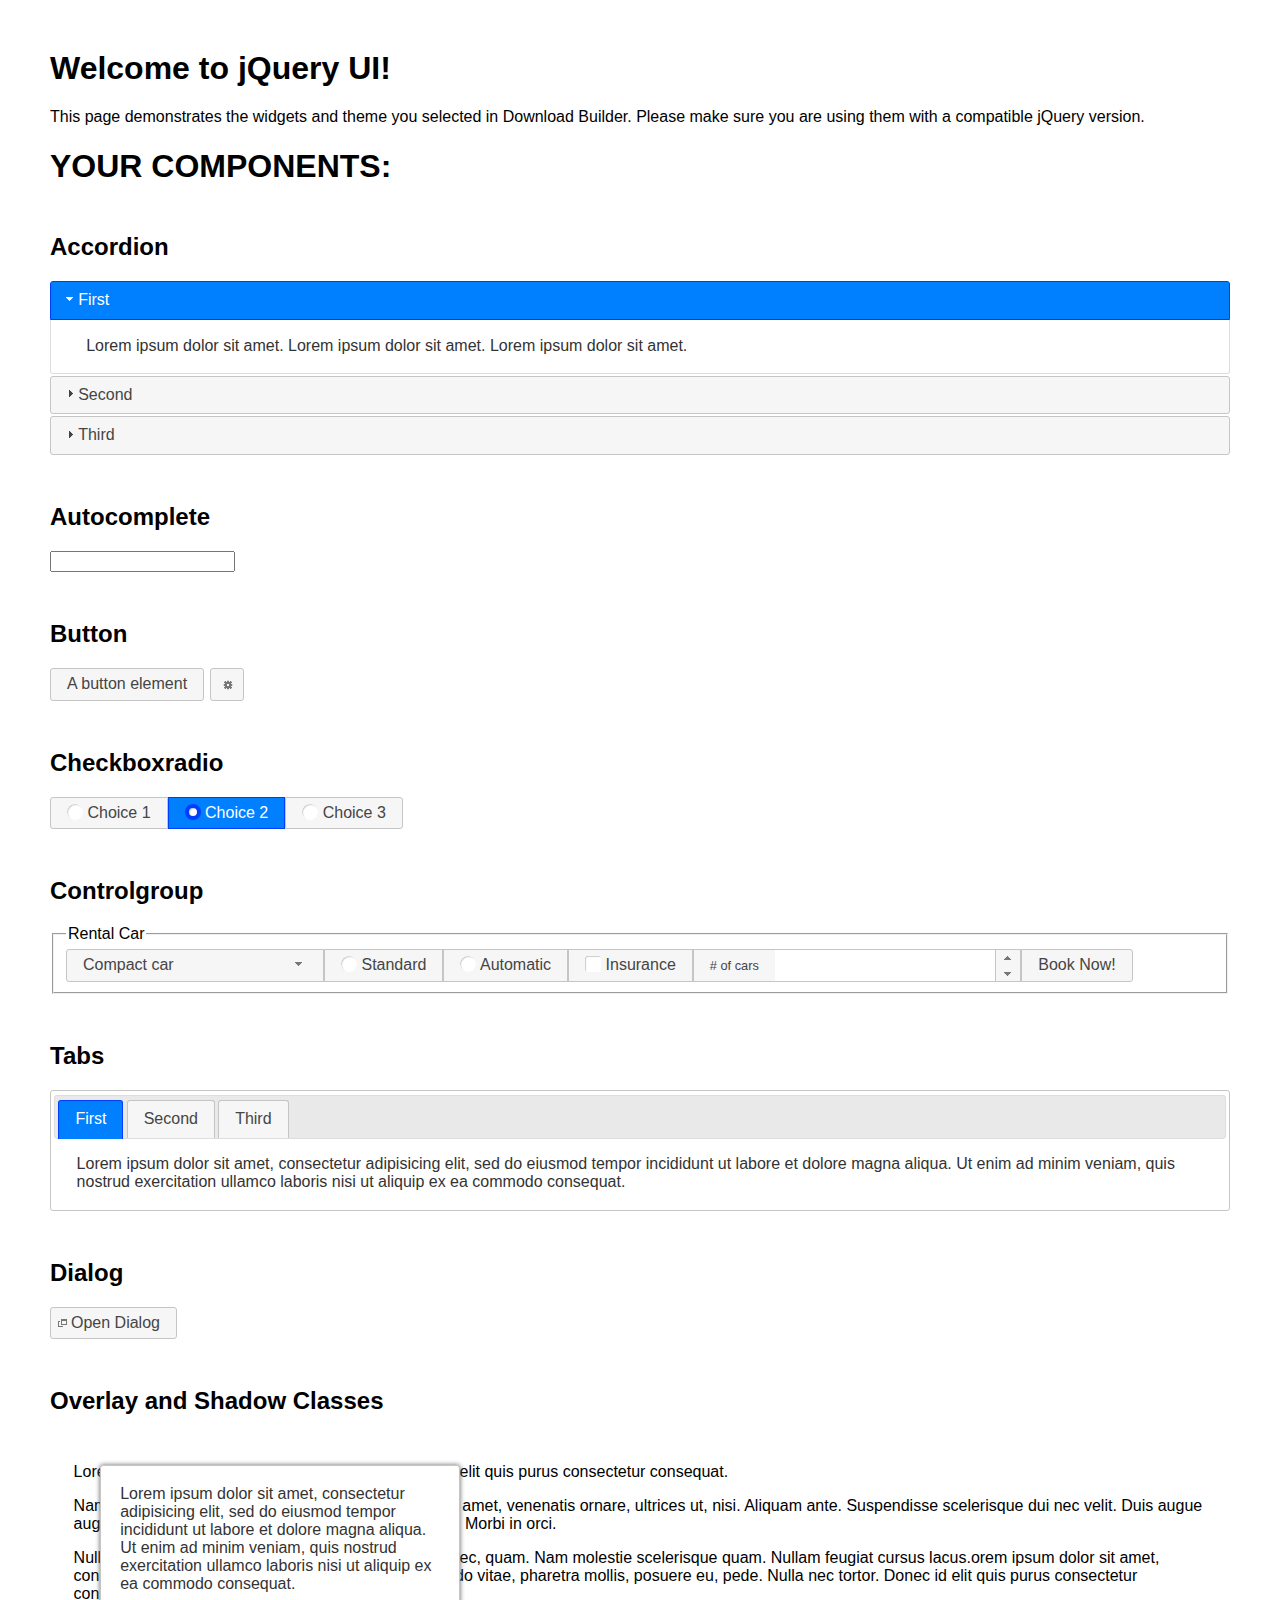
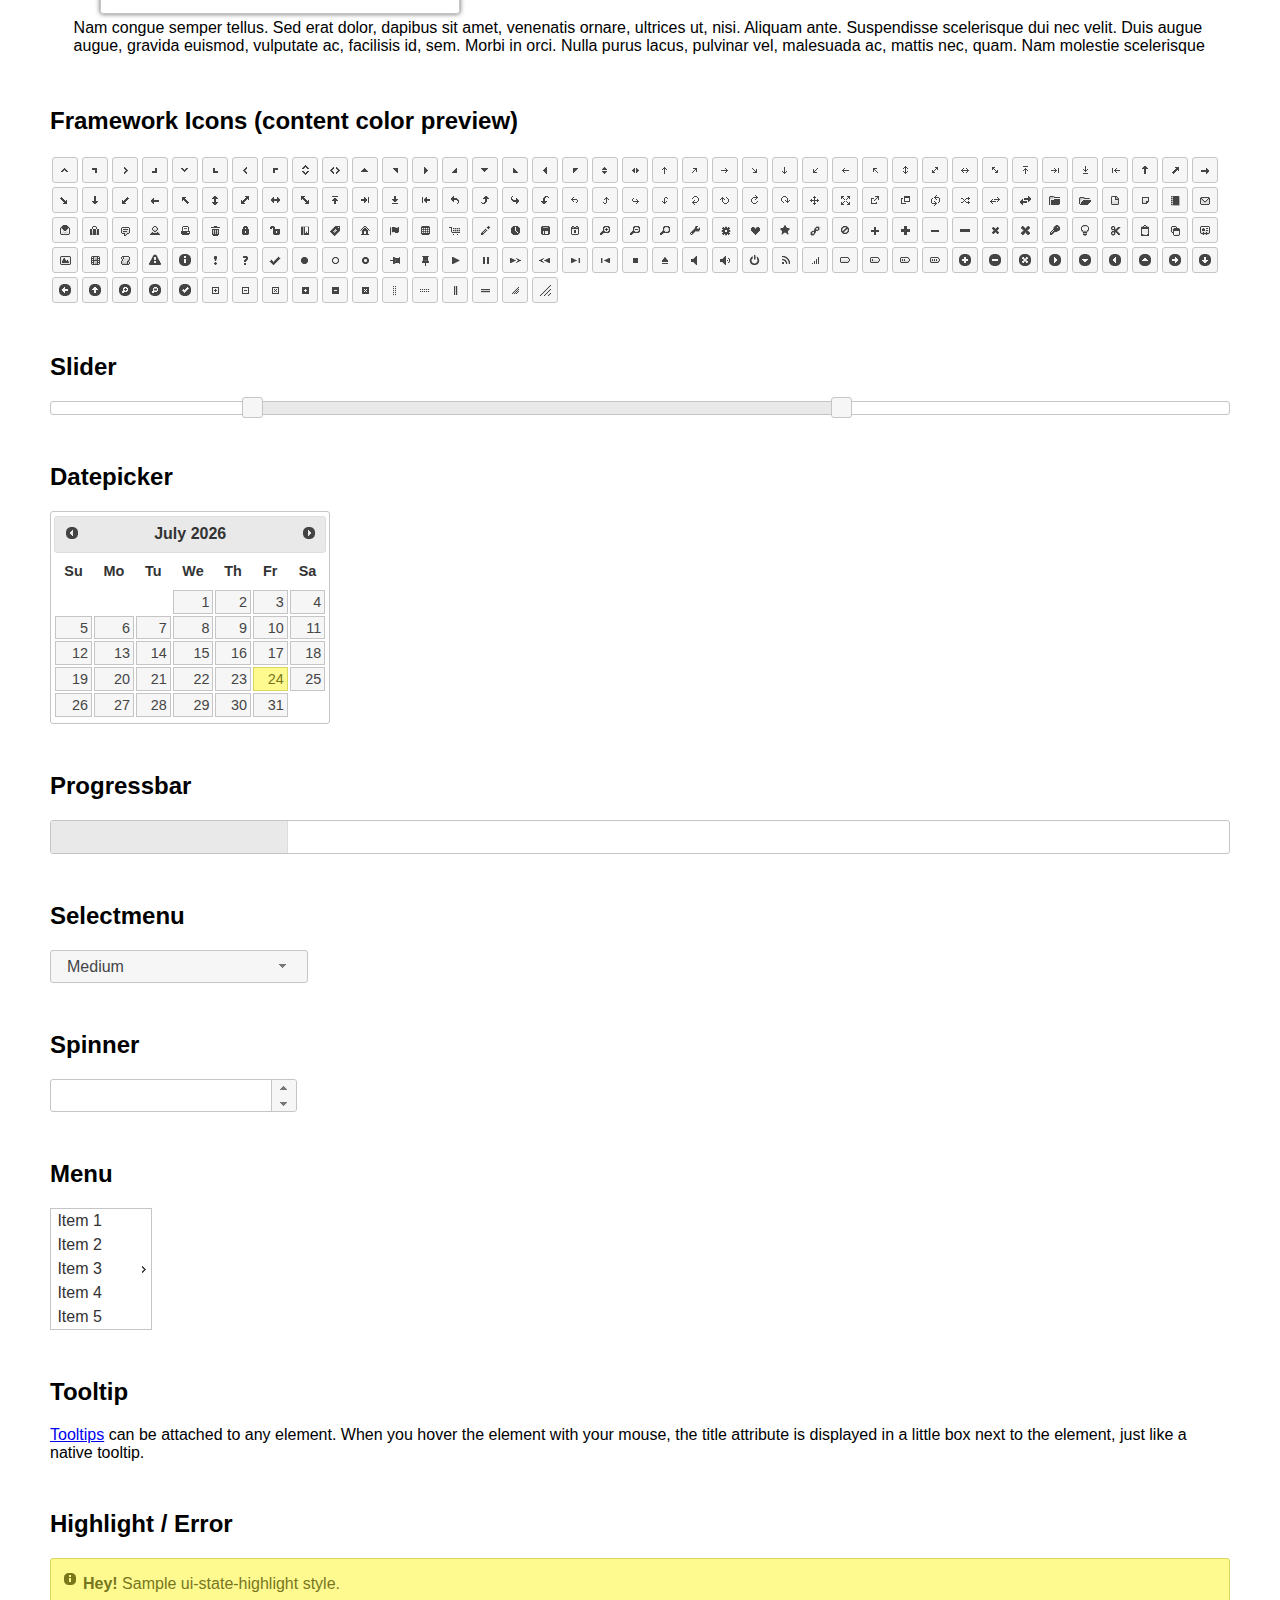
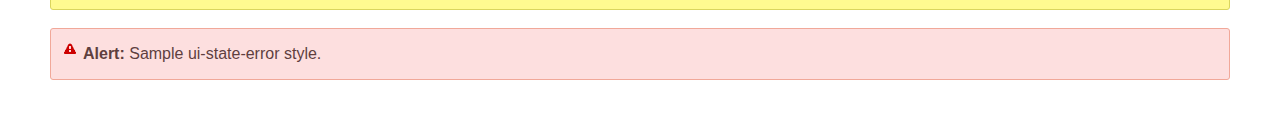
<file: JqueryUI/index.html>
<!doctype html>
<html lang="us">
<head>
	<meta charset="utf-8">
	<title>jQuery UI Example Page</title>
	<link href="jquery-ui.css" rel="stylesheet">
	<style>
	body{
		font-family: "Trebuchet MS", sans-serif;
		margin: 50px;
	}
	.demoHeaders {
		margin-top: 2em;
	}
	#dialog-link {
		padding: .4em 1em .4em 20px;
		text-decoration: none;
		position: relative;
	}
	#dialog-link span.ui-icon {
		margin: 0 5px 0 0;
		position: absolute;
		left: .2em;
		top: 50%;
		margin-top: -8px;
	}
	#icons {
		margin: 0;
		padding: 0;
	}
	#icons li {
		margin: 2px;
		position: relative;
		padding: 4px 0;
		cursor: pointer;
		float: left;
		list-style: none;
	}
	#icons span.ui-icon {
		float: left;
		margin: 0 4px;
	}
	.fakewindowcontain .ui-widget-overlay {
		position: absolute;
	}
	select {
		width: 200px;
	}
	</style>
</head>
<body>

<h1>Welcome to jQuery UI!</h1>

<div class="ui-widget">
	<p>This page demonstrates the widgets and theme you selected in Download Builder. Please make sure you are using them with a compatible jQuery version.</p>
</div>

<h1>YOUR COMPONENTS:</h1>


<!-- Accordion -->
<h2 class="demoHeaders">Accordion</h2>
<div id="accordion">
	<h3>First</h3>
	<div>Lorem ipsum dolor sit amet. Lorem ipsum dolor sit amet. Lorem ipsum dolor sit amet.</div>
	<h3>Second</h3>
	<div>Phasellus mattis tincidunt nibh.</div>
	<h3>Third</h3>
	<div>Nam dui erat, auctor a, dignissim quis.</div>
</div>



<!-- Autocomplete -->
<h2 class="demoHeaders">Autocomplete</h2>
<div>
	<input id="autocomplete" title="type &quot;a&quot;">
</div>



<!-- Button -->
<h2 class="demoHeaders">Button</h2>
<button id="button">A button element</button>
<button id="button-icon">An icon-only button</button>



<!-- Checkboxradio -->
<h2 class="demoHeaders">Checkboxradio</h2>
<form style="margin-top: 1em;">
	<div id="radioset">
		<input type="radio" id="radio1" name="radio"><label for="radio1">Choice 1</label>
		<input type="radio" id="radio2" name="radio" checked="checked"><label for="radio2">Choice 2</label>
		<input type="radio" id="radio3" name="radio"><label for="radio3">Choice 3</label>
	</div>
</form>



<!-- Controlgroup -->
<h2 class="demoHeaders">Controlgroup</h2>
<fieldset>
	<legend>Rental Car</legend>
	<div id="controlgroup">
		<select id="car-type">
			<option>Compact car</option>
			<option>Midsize car</option>
			<option>Full size car</option>
			<option>SUV</option>
			<option>Luxury</option>
			<option>Truck</option>
			<option>Van</option>
		</select>
		<label for="transmission-standard">Standard</label>
		<input type="radio" name="transmission" id="transmission-standard">
		<label for="transmission-automatic">Automatic</label>
		<input type="radio" name="transmission" id="transmission-automatic">
		<label for="insurance">Insurance</label>
		<input type="checkbox" name="insurance" id="insurance">
		<label for="horizontal-spinner" class="ui-controlgroup-label"># of cars</label>
		<input id="horizontal-spinner" class="ui-spinner-input">
		<button>Book Now!</button>
	</div>
</fieldset>



<!-- Tabs -->
<h2 class="demoHeaders">Tabs</h2>
<div id="tabs">
	<ul>
		<li><a href="#tabs-1">First</a></li>
		<li><a href="#tabs-2">Second</a></li>
		<li><a href="#tabs-3">Third</a></li>
	</ul>
	<div id="tabs-1">Lorem ipsum dolor sit amet, consectetur adipisicing elit, sed do eiusmod tempor incididunt ut labore et dolore magna aliqua. Ut enim ad minim veniam, quis nostrud exercitation ullamco laboris nisi ut aliquip ex ea commodo consequat.</div>
	<div id="tabs-2">Phasellus mattis tincidunt nibh. Cras orci urna, blandit id, pretium vel, aliquet ornare, felis. Maecenas scelerisque sem non nisl. Fusce sed lorem in enim dictum bibendum.</div>
	<div id="tabs-3">Nam dui erat, auctor a, dignissim quis, sollicitudin eu, felis. Pellentesque nisi urna, interdum eget, sagittis et, consequat vestibulum, lacus. Mauris porttitor ullamcorper augue.</div>
</div>



<h2 class="demoHeaders">Dialog</h2>
<p>
	<button id="dialog-link" class="ui-button ui-corner-all ui-widget">
		<span class="ui-icon ui-icon-newwin"></span>Open Dialog
	</button>
</p>

<h2 class="demoHeaders">Overlay and Shadow Classes</h2>
<div style="position: relative; width: 96%; height: 200px; padding:1% 2%; overflow:hidden;" class="fakewindowcontain">
	<p>Lorem ipsum dolor sit amet,  Nulla nec tortor. Donec id elit quis purus consectetur consequat. </p><p>Nam congue semper tellus. Sed erat dolor, dapibus sit amet, venenatis ornare, ultrices ut, nisi. Aliquam ante. Suspendisse scelerisque dui nec velit. Duis augue augue, gravida euismod, vulputate ac, facilisis id, sem. Morbi in orci. </p><p>Nulla purus lacus, pulvinar vel, malesuada ac, mattis nec, quam. Nam molestie scelerisque quam. Nullam feugiat cursus lacus.orem ipsum dolor sit amet, consectetur adipiscing elit. Donec libero risus, commodo vitae, pharetra mollis, posuere eu, pede. Nulla nec tortor. Donec id elit quis purus consectetur consequat. </p><p>Nam congue semper tellus. Sed erat dolor, dapibus sit amet, venenatis ornare, ultrices ut, nisi. Aliquam ante. Suspendisse scelerisque dui nec velit. Duis augue augue, gravida euismod, vulputate ac, facilisis id, sem. Morbi in orci. Nulla purus lacus, pulvinar vel, malesuada ac, mattis nec, quam. Nam molestie scelerisque quam. </p><p>Nullam feugiat cursus lacus.orem ipsum dolor sit amet, consectetur adipiscing elit. Donec libero risus, commodo vitae, pharetra mollis, posuere eu, pede. Nulla nec tortor. Donec id elit quis purus consectetur consequat. Nam congue semper tellus. Sed erat dolor, dapibus sit amet, venenatis ornare, ultrices ut, nisi. Aliquam ante. </p><p>Suspendisse scelerisque dui nec velit. Duis augue augue, gravida euismod, vulputate ac, facilisis id, sem. Morbi in orci. Nulla purus lacus, pulvinar vel, malesuada ac, mattis nec, quam. Nam molestie scelerisque quam. Nullam feugiat cursus lacus.orem ipsum dolor sit amet, consectetur adipiscing elit. Donec libero risus, commodo vitae, pharetra mollis, posuere eu, pede. Nulla nec tortor. Donec id elit quis purus consectetur consequat. Nam congue semper tellus. Sed erat dolor, dapibus sit amet, venenatis ornare, ultrices ut, nisi. </p>

	<!-- ui-dialog -->
	<div class="ui-widget-overlay ui-front"></div>
	<div style="position: absolute; width: 320px; left: 50px; top: 30px; padding: 1.2em" class="ui-widget ui-front ui-widget-content ui-corner-all ui-widget-shadow">
		Lorem ipsum dolor sit amet, consectetur adipisicing elit, sed do eiusmod tempor incididunt ut labore et dolore magna aliqua. Ut enim ad minim veniam, quis nostrud exercitation ullamco laboris nisi ut aliquip ex ea commodo consequat.
	</div>

</div>

<!-- ui-dialog -->
<div id="dialog" title="Dialog Title">
	<p>Lorem ipsum dolor sit amet, consectetur adipisicing elit, sed do eiusmod tempor incididunt ut labore et dolore magna aliqua. Ut enim ad minim veniam, quis nostrud exercitation ullamco laboris nisi ut aliquip ex ea commodo consequat.</p>
</div>



<h2 class="demoHeaders">Framework Icons (content color preview)</h2>
<ul id="icons" class="ui-widget ui-helper-clearfix">
	<li class="ui-state-default ui-corner-all" title=".ui-icon-caret-1-n"><span class="ui-icon ui-icon-caret-1-n"></span></li>
	<li class="ui-state-default ui-corner-all" title=".ui-icon-caret-1-ne"><span class="ui-icon ui-icon-caret-1-ne"></span></li>
	<li class="ui-state-default ui-corner-all" title=".ui-icon-caret-1-e"><span class="ui-icon ui-icon-caret-1-e"></span></li>
	<li class="ui-state-default ui-corner-all" title=".ui-icon-caret-1-se"><span class="ui-icon ui-icon-caret-1-se"></span></li>
	<li class="ui-state-default ui-corner-all" title=".ui-icon-caret-1-s"><span class="ui-icon ui-icon-caret-1-s"></span></li>
	<li class="ui-state-default ui-corner-all" title=".ui-icon-caret-1-sw"><span class="ui-icon ui-icon-caret-1-sw"></span></li>
	<li class="ui-state-default ui-corner-all" title=".ui-icon-caret-1-w"><span class="ui-icon ui-icon-caret-1-w"></span></li>
	<li class="ui-state-default ui-corner-all" title=".ui-icon-caret-1-nw"><span class="ui-icon ui-icon-caret-1-nw"></span></li>
	<li class="ui-state-default ui-corner-all" title=".ui-icon-caret-2-n-s"><span class="ui-icon ui-icon-caret-2-n-s"></span></li>
	<li class="ui-state-default ui-corner-all" title=".ui-icon-caret-2-e-w"><span class="ui-icon ui-icon-caret-2-e-w"></span></li>
	<li class="ui-state-default ui-corner-all" title=".ui-icon-triangle-1-n"><span class="ui-icon ui-icon-triangle-1-n"></span></li>
	<li class="ui-state-default ui-corner-all" title=".ui-icon-triangle-1-ne"><span class="ui-icon ui-icon-triangle-1-ne"></span></li>
	<li class="ui-state-default ui-corner-all" title=".ui-icon-triangle-1-e"><span class="ui-icon ui-icon-triangle-1-e"></span></li>
	<li class="ui-state-default ui-corner-all" title=".ui-icon-triangle-1-se"><span class="ui-icon ui-icon-triangle-1-se"></span></li>
	<li class="ui-state-default ui-corner-all" title=".ui-icon-triangle-1-s"><span class="ui-icon ui-icon-triangle-1-s"></span></li>
	<li class="ui-state-default ui-corner-all" title=".ui-icon-triangle-1-sw"><span class="ui-icon ui-icon-triangle-1-sw"></span></li>
	<li class="ui-state-default ui-corner-all" title=".ui-icon-triangle-1-w"><span class="ui-icon ui-icon-triangle-1-w"></span></li>
	<li class="ui-state-default ui-corner-all" title=".ui-icon-triangle-1-nw"><span class="ui-icon ui-icon-triangle-1-nw"></span></li>
	<li class="ui-state-default ui-corner-all" title=".ui-icon-triangle-2-n-s"><span class="ui-icon ui-icon-triangle-2-n-s"></span></li>
	<li class="ui-state-default ui-corner-all" title=".ui-icon-triangle-2-e-w"><span class="ui-icon ui-icon-triangle-2-e-w"></span></li>
	<li class="ui-state-default ui-corner-all" title=".ui-icon-arrow-1-n"><span class="ui-icon ui-icon-arrow-1-n"></span></li>
	<li class="ui-state-default ui-corner-all" title=".ui-icon-arrow-1-ne"><span class="ui-icon ui-icon-arrow-1-ne"></span></li>
	<li class="ui-state-default ui-corner-all" title=".ui-icon-arrow-1-e"><span class="ui-icon ui-icon-arrow-1-e"></span></li>
	<li class="ui-state-default ui-corner-all" title=".ui-icon-arrow-1-se"><span class="ui-icon ui-icon-arrow-1-se"></span></li>
	<li class="ui-state-default ui-corner-all" title=".ui-icon-arrow-1-s"><span class="ui-icon ui-icon-arrow-1-s"></span></li>
	<li class="ui-state-default ui-corner-all" title=".ui-icon-arrow-1-sw"><span class="ui-icon ui-icon-arrow-1-sw"></span></li>
	<li class="ui-state-default ui-corner-all" title=".ui-icon-arrow-1-w"><span class="ui-icon ui-icon-arrow-1-w"></span></li>
	<li class="ui-state-default ui-corner-all" title=".ui-icon-arrow-1-nw"><span class="ui-icon ui-icon-arrow-1-nw"></span></li>
	<li class="ui-state-default ui-corner-all" title=".ui-icon-arrow-2-n-s"><span class="ui-icon ui-icon-arrow-2-n-s"></span></li>
	<li class="ui-state-default ui-corner-all" title=".ui-icon-arrow-2-ne-sw"><span class="ui-icon ui-icon-arrow-2-ne-sw"></span></li>
	<li class="ui-state-default ui-corner-all" title=".ui-icon-arrow-2-e-w"><span class="ui-icon ui-icon-arrow-2-e-w"></span></li>
	<li class="ui-state-default ui-corner-all" title=".ui-icon-arrow-2-se-nw"><span class="ui-icon ui-icon-arrow-2-se-nw"></span></li>
	<li class="ui-state-default ui-corner-all" title=".ui-icon-arrowstop-1-n"><span class="ui-icon ui-icon-arrowstop-1-n"></span></li>
	<li class="ui-state-default ui-corner-all" title=".ui-icon-arrowstop-1-e"><span class="ui-icon ui-icon-arrowstop-1-e"></span></li>
	<li class="ui-state-default ui-corner-all" title=".ui-icon-arrowstop-1-s"><span class="ui-icon ui-icon-arrowstop-1-s"></span></li>
	<li class="ui-state-default ui-corner-all" title=".ui-icon-arrowstop-1-w"><span class="ui-icon ui-icon-arrowstop-1-w"></span></li>
	<li class="ui-state-default ui-corner-all" title=".ui-icon-arrowthick-1-n"><span class="ui-icon ui-icon-arrowthick-1-n"></span></li>
	<li class="ui-state-default ui-corner-all" title=".ui-icon-arrowthick-1-ne"><span class="ui-icon ui-icon-arrowthick-1-ne"></span></li>
	<li class="ui-state-default ui-corner-all" title=".ui-icon-arrowthick-1-e"><span class="ui-icon ui-icon-arrowthick-1-e"></span></li>
	<li class="ui-state-default ui-corner-all" title=".ui-icon-arrowthick-1-se"><span class="ui-icon ui-icon-arrowthick-1-se"></span></li>
	<li class="ui-state-default ui-corner-all" title=".ui-icon-arrowthick-1-s"><span class="ui-icon ui-icon-arrowthick-1-s"></span></li>
	<li class="ui-state-default ui-corner-all" title=".ui-icon-arrowthick-1-sw"><span class="ui-icon ui-icon-arrowthick-1-sw"></span></li>
	<li class="ui-state-default ui-corner-all" title=".ui-icon-arrowthick-1-w"><span class="ui-icon ui-icon-arrowthick-1-w"></span></li>
	<li class="ui-state-default ui-corner-all" title=".ui-icon-arrowthick-1-nw"><span class="ui-icon ui-icon-arrowthick-1-nw"></span></li>
	<li class="ui-state-default ui-corner-all" title=".ui-icon-arrowthick-2-n-s"><span class="ui-icon ui-icon-arrowthick-2-n-s"></span></li>
	<li class="ui-state-default ui-corner-all" title=".ui-icon-arrowthick-2-ne-sw"><span class="ui-icon ui-icon-arrowthick-2-ne-sw"></span></li>
	<li class="ui-state-default ui-corner-all" title=".ui-icon-arrowthick-2-e-w"><span class="ui-icon ui-icon-arrowthick-2-e-w"></span></li>
	<li class="ui-state-default ui-corner-all" title=".ui-icon-arrowthick-2-se-nw"><span class="ui-icon ui-icon-arrowthick-2-se-nw"></span></li>
	<li class="ui-state-default ui-corner-all" title=".ui-icon-arrowthickstop-1-n"><span class="ui-icon ui-icon-arrowthickstop-1-n"></span></li>
	<li class="ui-state-default ui-corner-all" title=".ui-icon-arrowthickstop-1-e"><span class="ui-icon ui-icon-arrowthickstop-1-e"></span></li>
	<li class="ui-state-default ui-corner-all" title=".ui-icon-arrowthickstop-1-s"><span class="ui-icon ui-icon-arrowthickstop-1-s"></span></li>
	<li class="ui-state-default ui-corner-all" title=".ui-icon-arrowthickstop-1-w"><span class="ui-icon ui-icon-arrowthickstop-1-w"></span></li>
	<li class="ui-state-default ui-corner-all" title=".ui-icon-arrowreturnthick-1-w"><span class="ui-icon ui-icon-arrowreturnthick-1-w"></span></li>
	<li class="ui-state-default ui-corner-all" title=".ui-icon-arrowreturnthick-1-n"><span class="ui-icon ui-icon-arrowreturnthick-1-n"></span></li>
	<li class="ui-state-default ui-corner-all" title=".ui-icon-arrowreturnthick-1-e"><span class="ui-icon ui-icon-arrowreturnthick-1-e"></span></li>
	<li class="ui-state-default ui-corner-all" title=".ui-icon-arrowreturnthick-1-s"><span class="ui-icon ui-icon-arrowreturnthick-1-s"></span></li>
	<li class="ui-state-default ui-corner-all" title=".ui-icon-arrowreturn-1-w"><span class="ui-icon ui-icon-arrowreturn-1-w"></span></li>
	<li class="ui-state-default ui-corner-all" title=".ui-icon-arrowreturn-1-n"><span class="ui-icon ui-icon-arrowreturn-1-n"></span></li>
	<li class="ui-state-default ui-corner-all" title=".ui-icon-arrowreturn-1-e"><span class="ui-icon ui-icon-arrowreturn-1-e"></span></li>
	<li class="ui-state-default ui-corner-all" title=".ui-icon-arrowreturn-1-s"><span class="ui-icon ui-icon-arrowreturn-1-s"></span></li>
	<li class="ui-state-default ui-corner-all" title=".ui-icon-arrowrefresh-1-w"><span class="ui-icon ui-icon-arrowrefresh-1-w"></span></li>
	<li class="ui-state-default ui-corner-all" title=".ui-icon-arrowrefresh-1-n"><span class="ui-icon ui-icon-arrowrefresh-1-n"></span></li>
	<li class="ui-state-default ui-corner-all" title=".ui-icon-arrowrefresh-1-e"><span class="ui-icon ui-icon-arrowrefresh-1-e"></span></li>
	<li class="ui-state-default ui-corner-all" title=".ui-icon-arrowrefresh-1-s"><span class="ui-icon ui-icon-arrowrefresh-1-s"></span></li>
	<li class="ui-state-default ui-corner-all" title=".ui-icon-arrow-4"><span class="ui-icon ui-icon-arrow-4"></span></li>
	<li class="ui-state-default ui-corner-all" title=".ui-icon-arrow-4-diag"><span class="ui-icon ui-icon-arrow-4-diag"></span></li>
	<li class="ui-state-default ui-corner-all" title=".ui-icon-extlink"><span class="ui-icon ui-icon-extlink"></span></li>
	<li class="ui-state-default ui-corner-all" title=".ui-icon-newwin"><span class="ui-icon ui-icon-newwin"></span></li>
	<li class="ui-state-default ui-corner-all" title=".ui-icon-refresh"><span class="ui-icon ui-icon-refresh"></span></li>
	<li class="ui-state-default ui-corner-all" title=".ui-icon-shuffle"><span class="ui-icon ui-icon-shuffle"></span></li>
	<li class="ui-state-default ui-corner-all" title=".ui-icon-transfer-e-w"><span class="ui-icon ui-icon-transfer-e-w"></span></li>
	<li class="ui-state-default ui-corner-all" title=".ui-icon-transferthick-e-w"><span class="ui-icon ui-icon-transferthick-e-w"></span></li>
	<li class="ui-state-default ui-corner-all" title=".ui-icon-folder-collapsed"><span class="ui-icon ui-icon-folder-collapsed"></span></li>
	<li class="ui-state-default ui-corner-all" title=".ui-icon-folder-open"><span class="ui-icon ui-icon-folder-open"></span></li>
	<li class="ui-state-default ui-corner-all" title=".ui-icon-document"><span class="ui-icon ui-icon-document"></span></li>
	<li class="ui-state-default ui-corner-all" title=".ui-icon-document-b"><span class="ui-icon ui-icon-document-b"></span></li>
	<li class="ui-state-default ui-corner-all" title=".ui-icon-note"><span class="ui-icon ui-icon-note"></span></li>
	<li class="ui-state-default ui-corner-all" title=".ui-icon-mail-closed"><span class="ui-icon ui-icon-mail-closed"></span></li>
	<li class="ui-state-default ui-corner-all" title=".ui-icon-mail-open"><span class="ui-icon ui-icon-mail-open"></span></li>
	<li class="ui-state-default ui-corner-all" title=".ui-icon-suitcase"><span class="ui-icon ui-icon-suitcase"></span></li>
	<li class="ui-state-default ui-corner-all" title=".ui-icon-comment"><span class="ui-icon ui-icon-comment"></span></li>
	<li class="ui-state-default ui-corner-all" title=".ui-icon-person"><span class="ui-icon ui-icon-person"></span></li>
	<li class="ui-state-default ui-corner-all" title=".ui-icon-print"><span class="ui-icon ui-icon-print"></span></li>
	<li class="ui-state-default ui-corner-all" title=".ui-icon-trash"><span class="ui-icon ui-icon-trash"></span></li>
	<li class="ui-state-default ui-corner-all" title=".ui-icon-locked"><span class="ui-icon ui-icon-locked"></span></li>
	<li class="ui-state-default ui-corner-all" title=".ui-icon-unlocked"><span class="ui-icon ui-icon-unlocked"></span></li>
	<li class="ui-state-default ui-corner-all" title=".ui-icon-bookmark"><span class="ui-icon ui-icon-bookmark"></span></li>
	<li class="ui-state-default ui-corner-all" title=".ui-icon-tag"><span class="ui-icon ui-icon-tag"></span></li>
	<li class="ui-state-default ui-corner-all" title=".ui-icon-home"><span class="ui-icon ui-icon-home"></span></li>
	<li class="ui-state-default ui-corner-all" title=".ui-icon-flag"><span class="ui-icon ui-icon-flag"></span></li>
	<li class="ui-state-default ui-corner-all" title=".ui-icon-calculator"><span class="ui-icon ui-icon-calculator"></span></li>
	<li class="ui-state-default ui-corner-all" title=".ui-icon-cart"><span class="ui-icon ui-icon-cart"></span></li>
	<li class="ui-state-default ui-corner-all" title=".ui-icon-pencil"><span class="ui-icon ui-icon-pencil"></span></li>
	<li class="ui-state-default ui-corner-all" title=".ui-icon-clock"><span class="ui-icon ui-icon-clock"></span></li>
	<li class="ui-state-default ui-corner-all" title=".ui-icon-disk"><span class="ui-icon ui-icon-disk"></span></li>
	<li class="ui-state-default ui-corner-all" title=".ui-icon-calendar"><span class="ui-icon ui-icon-calendar"></span></li>
	<li class="ui-state-default ui-corner-all" title=".ui-icon-zoomin"><span class="ui-icon ui-icon-zoomin"></span></li>
	<li class="ui-state-default ui-corner-all" title=".ui-icon-zoomout"><span class="ui-icon ui-icon-zoomout"></span></li>
	<li class="ui-state-default ui-corner-all" title=".ui-icon-search"><span class="ui-icon ui-icon-search"></span></li>
	<li class="ui-state-default ui-corner-all" title=".ui-icon-wrench"><span class="ui-icon ui-icon-wrench"></span></li>
	<li class="ui-state-default ui-corner-all" title=".ui-icon-gear"><span class="ui-icon ui-icon-gear"></span></li>
	<li class="ui-state-default ui-corner-all" title=".ui-icon-heart"><span class="ui-icon ui-icon-heart"></span></li>
	<li class="ui-state-default ui-corner-all" title=".ui-icon-star"><span class="ui-icon ui-icon-star"></span></li>
	<li class="ui-state-default ui-corner-all" title=".ui-icon-link"><span class="ui-icon ui-icon-link"></span></li>
	<li class="ui-state-default ui-corner-all" title=".ui-icon-cancel"><span class="ui-icon ui-icon-cancel"></span></li>
	<li class="ui-state-default ui-corner-all" title=".ui-icon-plus"><span class="ui-icon ui-icon-plus"></span></li>
	<li class="ui-state-default ui-corner-all" title=".ui-icon-plusthick"><span class="ui-icon ui-icon-plusthick"></span></li>
	<li class="ui-state-default ui-corner-all" title=".ui-icon-minus"><span class="ui-icon ui-icon-minus"></span></li>
	<li class="ui-state-default ui-corner-all" title=".ui-icon-minusthick"><span class="ui-icon ui-icon-minusthick"></span></li>
	<li class="ui-state-default ui-corner-all" title=".ui-icon-close"><span class="ui-icon ui-icon-close"></span></li>
	<li class="ui-state-default ui-corner-all" title=".ui-icon-closethick"><span class="ui-icon ui-icon-closethick"></span></li>
	<li class="ui-state-default ui-corner-all" title=".ui-icon-key"><span class="ui-icon ui-icon-key"></span></li>
	<li class="ui-state-default ui-corner-all" title=".ui-icon-lightbulb"><span class="ui-icon ui-icon-lightbulb"></span></li>
	<li class="ui-state-default ui-corner-all" title=".ui-icon-scissors"><span class="ui-icon ui-icon-scissors"></span></li>
	<li class="ui-state-default ui-corner-all" title=".ui-icon-clipboard"><span class="ui-icon ui-icon-clipboard"></span></li>
	<li class="ui-state-default ui-corner-all" title=".ui-icon-copy"><span class="ui-icon ui-icon-copy"></span></li>
	<li class="ui-state-default ui-corner-all" title=".ui-icon-contact"><span class="ui-icon ui-icon-contact"></span></li>
	<li class="ui-state-default ui-corner-all" title=".ui-icon-image"><span class="ui-icon ui-icon-image"></span></li>
	<li class="ui-state-default ui-corner-all" title=".ui-icon-video"><span class="ui-icon ui-icon-video"></span></li>
	<li class="ui-state-default ui-corner-all" title=".ui-icon-script"><span class="ui-icon ui-icon-script"></span></li>
	<li class="ui-state-default ui-corner-all" title=".ui-icon-alert"><span class="ui-icon ui-icon-alert"></span></li>
	<li class="ui-state-default ui-corner-all" title=".ui-icon-info"><span class="ui-icon ui-icon-info"></span></li>
	<li class="ui-state-default ui-corner-all" title=".ui-icon-notice"><span class="ui-icon ui-icon-notice"></span></li>
	<li class="ui-state-default ui-corner-all" title=".ui-icon-help"><span class="ui-icon ui-icon-help"></span></li>
	<li class="ui-state-default ui-corner-all" title=".ui-icon-check"><span class="ui-icon ui-icon-check"></span></li>
	<li class="ui-state-default ui-corner-all" title=".ui-icon-bullet"><span class="ui-icon ui-icon-bullet"></span></li>
	<li class="ui-state-default ui-corner-all" title=".ui-icon-radio-off"><span class="ui-icon ui-icon-radio-off"></span></li>
	<li class="ui-state-default ui-corner-all" title=".ui-icon-radio-on"><span class="ui-icon ui-icon-radio-on"></span></li>
	<li class="ui-state-default ui-corner-all" title=".ui-icon-pin-w"><span class="ui-icon ui-icon-pin-w"></span></li>
	<li class="ui-state-default ui-corner-all" title=".ui-icon-pin-s"><span class="ui-icon ui-icon-pin-s"></span></li>
	<li class="ui-state-default ui-corner-all" title=".ui-icon-play"><span class="ui-icon ui-icon-play"></span></li>
	<li class="ui-state-default ui-corner-all" title=".ui-icon-pause"><span class="ui-icon ui-icon-pause"></span></li>
	<li class="ui-state-default ui-corner-all" title=".ui-icon-seek-next"><span class="ui-icon ui-icon-seek-next"></span></li>
	<li class="ui-state-default ui-corner-all" title=".ui-icon-seek-prev"><span class="ui-icon ui-icon-seek-prev"></span></li>
	<li class="ui-state-default ui-corner-all" title=".ui-icon-seek-end"><span class="ui-icon ui-icon-seek-end"></span></li>
	<li class="ui-state-default ui-corner-all" title=".ui-icon-seek-first"><span class="ui-icon ui-icon-seek-first"></span></li>
	<li class="ui-state-default ui-corner-all" title=".ui-icon-stop"><span class="ui-icon ui-icon-stop"></span></li>
	<li class="ui-state-default ui-corner-all" title=".ui-icon-eject"><span class="ui-icon ui-icon-eject"></span></li>
	<li class="ui-state-default ui-corner-all" title=".ui-icon-volume-off"><span class="ui-icon ui-icon-volume-off"></span></li>
	<li class="ui-state-default ui-corner-all" title=".ui-icon-volume-on"><span class="ui-icon ui-icon-volume-on"></span></li>
	<li class="ui-state-default ui-corner-all" title=".ui-icon-power"><span class="ui-icon ui-icon-power"></span></li>
	<li class="ui-state-default ui-corner-all" title=".ui-icon-signal-diag"><span class="ui-icon ui-icon-signal-diag"></span></li>
	<li class="ui-state-default ui-corner-all" title=".ui-icon-signal"><span class="ui-icon ui-icon-signal"></span></li>
	<li class="ui-state-default ui-corner-all" title=".ui-icon-battery-0"><span class="ui-icon ui-icon-battery-0"></span></li>
	<li class="ui-state-default ui-corner-all" title=".ui-icon-battery-1"><span class="ui-icon ui-icon-battery-1"></span></li>
	<li class="ui-state-default ui-corner-all" title=".ui-icon-battery-2"><span class="ui-icon ui-icon-battery-2"></span></li>
	<li class="ui-state-default ui-corner-all" title=".ui-icon-battery-3"><span class="ui-icon ui-icon-battery-3"></span></li>
	<li class="ui-state-default ui-corner-all" title=".ui-icon-circle-plus"><span class="ui-icon ui-icon-circle-plus"></span></li>
	<li class="ui-state-default ui-corner-all" title=".ui-icon-circle-minus"><span class="ui-icon ui-icon-circle-minus"></span></li>
	<li class="ui-state-default ui-corner-all" title=".ui-icon-circle-close"><span class="ui-icon ui-icon-circle-close"></span></li>
	<li class="ui-state-default ui-corner-all" title=".ui-icon-circle-triangle-e"><span class="ui-icon ui-icon-circle-triangle-e"></span></li>
	<li class="ui-state-default ui-corner-all" title=".ui-icon-circle-triangle-s"><span class="ui-icon ui-icon-circle-triangle-s"></span></li>
	<li class="ui-state-default ui-corner-all" title=".ui-icon-circle-triangle-w"><span class="ui-icon ui-icon-circle-triangle-w"></span></li>
	<li class="ui-state-default ui-corner-all" title=".ui-icon-circle-triangle-n"><span class="ui-icon ui-icon-circle-triangle-n"></span></li>
	<li class="ui-state-default ui-corner-all" title=".ui-icon-circle-arrow-e"><span class="ui-icon ui-icon-circle-arrow-e"></span></li>
	<li class="ui-state-default ui-corner-all" title=".ui-icon-circle-arrow-s"><span class="ui-icon ui-icon-circle-arrow-s"></span></li>
	<li class="ui-state-default ui-corner-all" title=".ui-icon-circle-arrow-w"><span class="ui-icon ui-icon-circle-arrow-w"></span></li>
	<li class="ui-state-default ui-corner-all" title=".ui-icon-circle-arrow-n"><span class="ui-icon ui-icon-circle-arrow-n"></span></li>
	<li class="ui-state-default ui-corner-all" title=".ui-icon-circle-zoomin"><span class="ui-icon ui-icon-circle-zoomin"></span></li>
	<li class="ui-state-default ui-corner-all" title=".ui-icon-circle-zoomout"><span class="ui-icon ui-icon-circle-zoomout"></span></li>
	<li class="ui-state-default ui-corner-all" title=".ui-icon-circle-check"><span class="ui-icon ui-icon-circle-check"></span></li>
	<li class="ui-state-default ui-corner-all" title=".ui-icon-circlesmall-plus"><span class="ui-icon ui-icon-circlesmall-plus"></span></li>
	<li class="ui-state-default ui-corner-all" title=".ui-icon-circlesmall-minus"><span class="ui-icon ui-icon-circlesmall-minus"></span></li>
	<li class="ui-state-default ui-corner-all" title=".ui-icon-circlesmall-close"><span class="ui-icon ui-icon-circlesmall-close"></span></li>
	<li class="ui-state-default ui-corner-all" title=".ui-icon-squaresmall-plus"><span class="ui-icon ui-icon-squaresmall-plus"></span></li>
	<li class="ui-state-default ui-corner-all" title=".ui-icon-squaresmall-minus"><span class="ui-icon ui-icon-squaresmall-minus"></span></li>
	<li class="ui-state-default ui-corner-all" title=".ui-icon-squaresmall-close"><span class="ui-icon ui-icon-squaresmall-close"></span></li>
	<li class="ui-state-default ui-corner-all" title=".ui-icon-grip-dotted-vertical"><span class="ui-icon ui-icon-grip-dotted-vertical"></span></li>
	<li class="ui-state-default ui-corner-all" title=".ui-icon-grip-dotted-horizontal"><span class="ui-icon ui-icon-grip-dotted-horizontal"></span></li>
	<li class="ui-state-default ui-corner-all" title=".ui-icon-grip-solid-vertical"><span class="ui-icon ui-icon-grip-solid-vertical"></span></li>
	<li class="ui-state-default ui-corner-all" title=".ui-icon-grip-solid-horizontal"><span class="ui-icon ui-icon-grip-solid-horizontal"></span></li>
	<li class="ui-state-default ui-corner-all" title=".ui-icon-gripsmall-diagonal-se"><span class="ui-icon ui-icon-gripsmall-diagonal-se"></span></li>
	<li class="ui-state-default ui-corner-all" title=".ui-icon-grip-diagonal-se"><span class="ui-icon ui-icon-grip-diagonal-se"></span></li>
</ul>


<!-- Slider -->
<h2 class="demoHeaders">Slider</h2>
<div id="slider"></div>



<!-- Datepicker -->
<h2 class="demoHeaders">Datepicker</h2>
<div id="datepicker"></div>



<!-- Progressbar -->
<h2 class="demoHeaders">Progressbar</h2>
<div id="progressbar"></div>



<!-- Progressbar -->
<h2 class="demoHeaders">Selectmenu</h2>
<select id="selectmenu">
	<option>Slower</option>
	<option>Slow</option>
	<option selected="selected">Medium</option>
	<option>Fast</option>
	<option>Faster</option>
</select>



<!-- Spinner -->
<h2 class="demoHeaders">Spinner</h2>
<input id="spinner">



<!-- Menu -->
<h2 class="demoHeaders">Menu</h2>
<ul style="width:100px;" id="menu">
	<li><div>Item 1</div></li>
	<li><div>Item 2</div></li>
	<li><div>Item 3</div>
		<ul>
			<li><div>Item 3-1</div></li>
			<li><div>Item 3-2</div></li>
			<li><div>Item 3-3</div></li>
			<li><div>Item 3-4</div></li>
			<li><div>Item 3-5</div></li>
		</ul>
	</li>
	<li><div>Item 4</div></li>
	<li><div>Item 5</div></li>
</ul>



<!-- Tooltip -->
<h2 class="demoHeaders">Tooltip</h2>
<p id="tooltip">
	<a href="#" title="That&apos;s what this widget is">Tooltips</a> can be attached to any element. When you hover
the element with your mouse, the title attribute is displayed in a little box next to the element, just like a native tooltip.
</p>


<!-- Highlight / Error -->
<h2 class="demoHeaders">Highlight / Error</h2>
<div class="ui-widget">
	<div class="ui-state-highlight ui-corner-all" style="margin-top: 20px; padding: 0 .7em;">
		<p><span class="ui-icon ui-icon-info" style="float: left; margin-right: .3em;"></span>
		<strong>Hey!</strong> Sample ui-state-highlight style.</p>
	</div>
</div>
<br>
<div class="ui-widget">
	<div class="ui-state-error ui-corner-all" style="padding: 0 .7em;">
		<p><span class="ui-icon ui-icon-alert" style="float: left; margin-right: .3em;"></span>
		<strong>Alert:</strong> Sample ui-state-error style.</p>
	</div>
</div>

<script src="external/jquery/jquery.js"></script>
<script src="jquery-ui.js"></script>
<script>

$( "#accordion" ).accordion();



var availableTags = [
	"ActionScript",
	"AppleScript",
	"Asp",
	"BASIC",
	"C",
	"C++",
	"Clojure",
	"COBOL",
	"ColdFusion",
	"Erlang",
	"Fortran",
	"Groovy",
	"Haskell",
	"Java",
	"JavaScript",
	"Lisp",
	"Perl",
	"PHP",
	"Python",
	"Ruby",
	"Scala",
	"Scheme"
];
$( "#autocomplete" ).autocomplete({
	source: availableTags
});



$( "#button" ).button();
$( "#button-icon" ).button({
	icon: "ui-icon-gear",
	showLabel: false
});



$( "#radioset" ).buttonset();



$( "#controlgroup" ).controlgroup();



$( "#tabs" ).tabs();



$( "#dialog" ).dialog({
	autoOpen: false,
	width: 400,
	buttons: [
		{
			text: "Ok",
			click: function() {
				$( this ).dialog( "close" );
			}
		},
		{
			text: "Cancel",
			click: function() {
				$( this ).dialog( "close" );
			}
		}
	]
});

// Link to open the dialog
$( "#dialog-link" ).click(function( event ) {
	$( "#dialog" ).dialog( "open" );
	event.preventDefault();
});



$( "#datepicker" ).datepicker({
	inline: true
});



$( "#slider" ).slider({
	range: true,
	values: [ 17, 67 ]
});



$( "#progressbar" ).progressbar({
	value: 20
});



$( "#spinner" ).spinner();



$( "#menu" ).menu();



$( "#tooltip" ).tooltip();



$( "#selectmenu" ).selectmenu();


// Hover states on the static widgets
$( "#dialog-link, #icons li" ).hover(
	function() {
		$( this ).addClass( "ui-state-hover" );
	},
	function() {
		$( this ).removeClass( "ui-state-hover" );
	}
);
</script>
</body>
</html>
</file>
